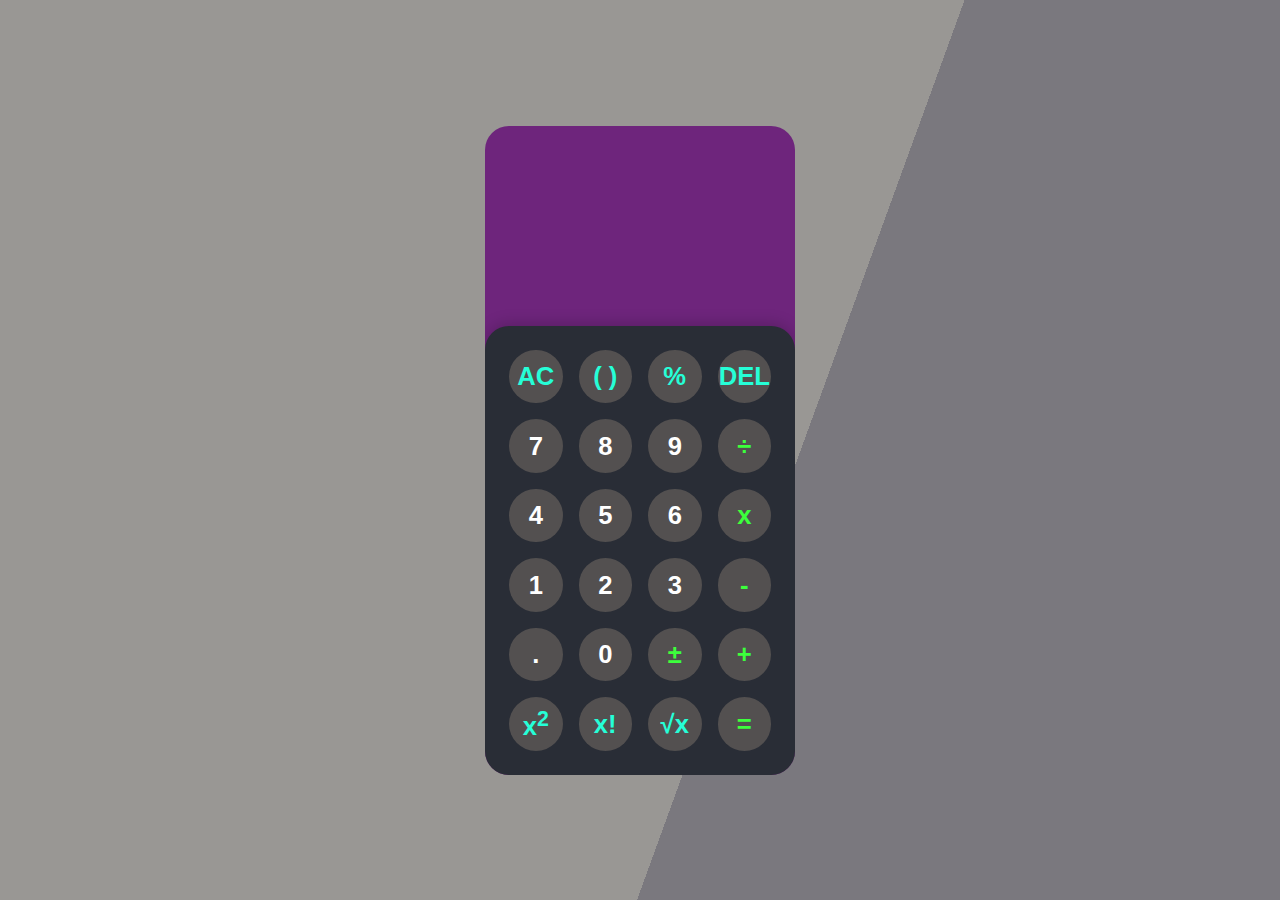
<file: Task-1_Calculator/index.html>
<!DOCTYPE html>
<html lang="en">
  <head>
    <meta charset="UTF-8" />
    <meta http-equiv="X-UA-Compatible" content="IE=edge" />
    <meta name="viewport" content="width=device-width, initial-scale=1.0" />
    <title>Calculator</title>
    <link rel="stylesheet" href="style.css" />
  </head>

  <body>
    <div class="app">
      <div class="calculator">
        <div class="display">
          <div class="content">
            <div class="input"></div>
            <div class="output"></div>
          </div>
        </div>
        <div class="keys">
          <div data-key="clear" class="key action">
            <span>AC</span>
          </div>
          <div data-key="brackets" class="key action">
            <span>( )</span>
          </div>
          <div data-key="%" class="key action">
            <span>%</span>
          </div>
          <div data-key="backspace" class="key action">
            <span>DEL</span>
          </div>
          <div data-key="7" class="key">
            <span>7</span>
          </div>
          <div data-key="8" class="key">
            <span>8</span>
          </div>
          <div data-key="9" class="key">
            <span>9</span>
          </div>
          <div data-key="/" class="key operator">
            <span>&div;</span>
          </div>
          <div data-key="4" class="key">
            <span>4</span>
          </div>
          <div data-key="5" class="key">
            <span>5</span>
          </div>
          <div data-key="6" class="key">
            <span>6</span>
          </div>
          <div data-key="*" class="key operator">
            <span>x</span>
          </div>
          <div data-key="1" class="key">
            <span>1</span>
          </div>
          <div data-key="2" class="key">
            <span>2</span>
          </div>
          <div data-key="3" class="key">
            <span>3</span>
          </div>
          <div data-key="-" class="key operator">
            <span>-</span>
          </div>
          <div data-key="." class="key">
            <span>.</span>
          </div>
          <div data-key="0" class="key">
            <span>0</span>
          </div>
          <div data-key="plusMinus" id="pm" class="key operator">
            <span>&plusmn;</span>
          </div>
          <div data-key="+" class="key operator">
            <span>+</span>
          </div>
          <div data-key="square" class="key action">
            <span>x<sup>2</sup></span>
          </div>
          <div data-key="!" class="key action">
            <span>x!</span>
          </div>
          <div data-key="sqrt" class="key action">
            <span>&radic;x</span>
          </div>
          <div data-key="=" class="key operator">
            <span>=</span>
          </div>
        </div>
      </div>
    </div>
    <script src="script.js"></script>
  </body>
</html>
</file>
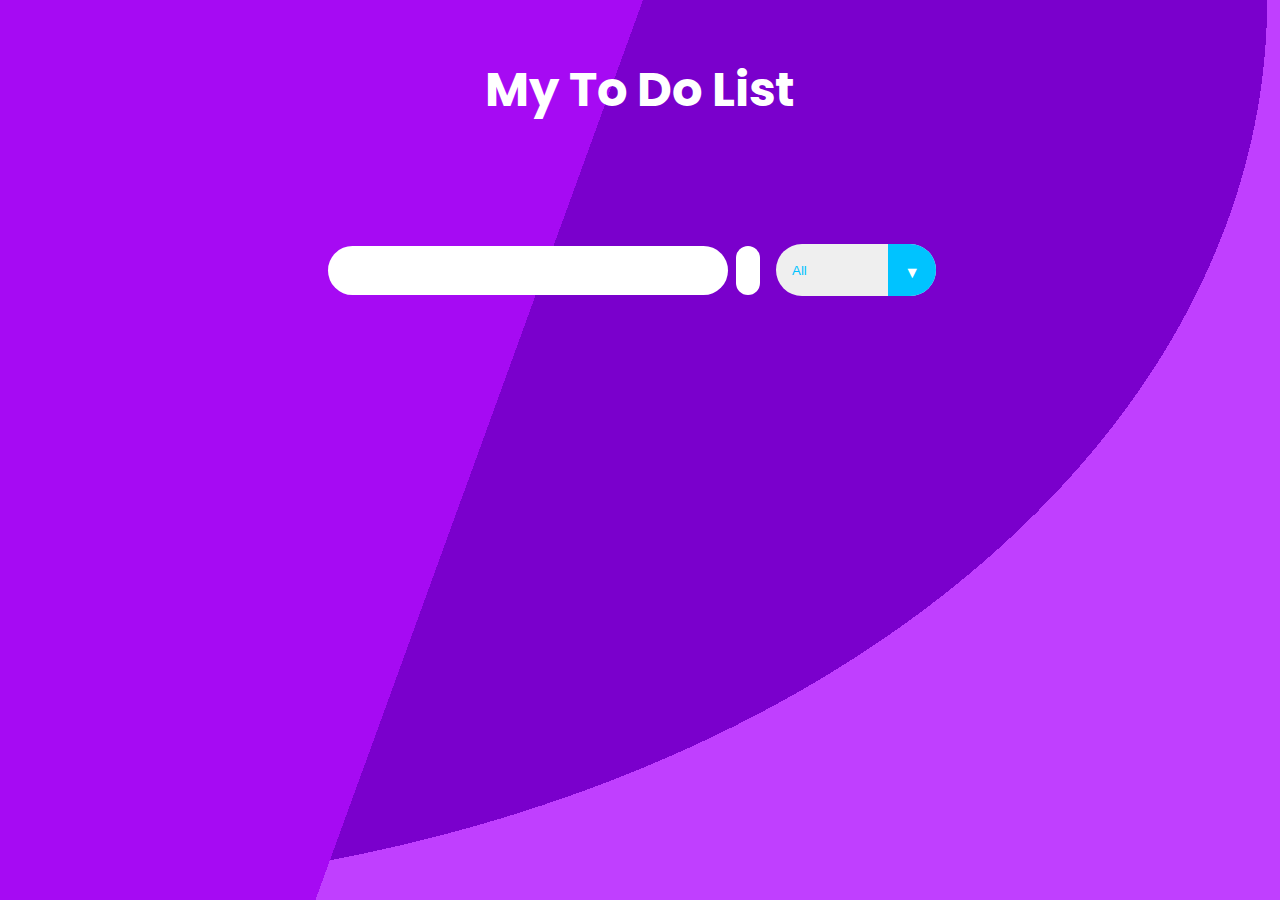
<file: Task-3_To Do List/index.html>
<!DOCTYPE html>
<html lang="en">
  <head>
    <meta charset="UTF-8" />
    <meta http-equiv="X-UA-Compatible" content="IE=edge" />
    <meta name="viewport" content="width=device-width, initial-scale=1.0" />
    <!-- Google Fonts -->
    <link rel="preconnect" href="https://fonts.googleapis.com" />
    <link rel="preconnect" href="https://fonts.gstatic.com" crossorigin />
    <link
      href="https://fonts.googleapis.com/css2?family=Poppins&display=swap"
      rel="stylesheet"
    />
    <link
      rel="stylesheet"
      href="https://cdnjs.cloudflare.com/ajax/libs/font-awesome/5.15.3/css/all.min.css"
      integrity="sha512-iBBXm8fW90+nuLcSKlbmrPcLa0OT92xO1BIsZ+ywDWZCvqsWgccV3gFoRBv0z+8dLJgyAHIhR35VZc2oM/gI1w=="
      crossorigin="anonymous"
      referrerpolicy="no-referrer"
    />
    <link rel="stylesheet" href="./style.css" />
    <title>To Do List</title>
  </head>
  <body>
    <header>
      <h1>My To Do List</h1>
    </header>
    <form action="">
      <input type="text" class="todo-input" />
      <button class="todo-button" type="submit">
        <i class="fas fa-plus-circle fa-lg"></i>
      </button>
      <div class="select">
        <select name="todos" class="filter-todo">
          <h1><option value="all">All</option></h1>
          <option value="completed">Completed</option>
          <option value="incomplete">Incomplete</option>
        </select>
      </div>
    </form>

    <div class="todo-container">
      <ul class="todo-list"></ul>
    </div>

    <script src="./script.js"></script>
  </body>
</html>
</file>
<file: Task-1_Calculator/style.css>
* {
    margin: 0;
    padding: 0;
    box-sizing: border-box;
    font-family: sans-serif;
}

.app {
    background: -webkit-linear-gradient(110deg, #999794 60%, #7a787e 60%);
    background: -o-linear-gradient(110deg, #999794 60%, #7a787e 60%);
    background: -moz-linear-gradient(110deg, #999794 60%, #7a787e 60%);
    background: linear-gradient(110deg, #999794 60%, #7a787e 60%);
    display: flex;
    justify-content: center;
    align-items: center;
    height: 100vh;
}

.calculator {
    background-color: #6e257c;

    width: 100%;

    max-width: 310px;
    min-height: 400px;
    display: flex;
    flex-direction: column;
    border-radius: 1.5rem;
    overflow: hidden;
}

.display {
    min-height: 200px;
    padding: 1.5rem;
    display: flex;
    justify-content: flex-end;
    align-items: flex-end;
    color: white;
    text-align: right;
    flex: 1 1 0%;
}

.display .content {
    display: flex;
    flex-direction: column;
    justify-content: flex-end;
    width: 100%;
    max-width: 100%;
    overflow: auto;
}

.display .input {
    width: 100%;
    font-size: 1.25rem;
    margin-bottom: 0.5rem;
}

.display .output {
    font-size: 3rem;
    font-weight: 700;
    width: 100%;
    white-space: nowrap;
}

.display .operator {

    color: #f80800;
}

.display .brackets,
.display .percent {
    color: #26FED7;

}

.keys {
    background-color: #292D36;
    padding: 1.5rem;
    border-radius: 1.5rem 1.5rem 0 0;
    display: grid;
    grid-template-columns: repeat(4, 1fr);
    grid-template-rows: repeat(5, 1fr);
    grid-gap: 1rem;
    box-shadow: 0px -2px 16px rgba(0, 0, 0, 0.2);
}

.keys .key {
    position: relative;
    cursor: pointer;

    display: block;
    height: 0;
    padding-top: 100%;
    background-color: #535050;
    border-radius: 3rem;
    transition: 0.2s;
    user-select: none;
}

.keys .key span {
    position: absolute;
    top: 50%;
    left: 50%;
    transform: translate(-50%, -50%);

    font-size: 1.6rem;
    font-weight: 700;
    color: #FFF;
}

.keys .key:hover {

    box-shadow: inset 0px 0px 15px rgba(5, 5, 5, 5);
}

.keys .key.operator span {

    color: #3cff3c;
}

.keys .key.action span {
    color: #26FED7;

}
</file>
<file: Task-3_To Do List/style.css>
* {
    margin: 0;
    padding: 0;
    box-sizing: border-box;
}

body {
    color: #fff;
    background: -webkit-linear-gradient(110deg, #a60af3 40%, rgba(0, 0, 0, 0) 30%), -webkit-radial-gradient(farthest-corner at 0% 0%, #7a00cc 70%, #c03fff 70%);
    background: -o-linear-gradient(110deg, #a60af3 40%, rgba(0, 0, 0, 0) 30%), -o-radial-gradient(farthest-corner at 0% 0%, #7a00cc 70%, #c03fff 70%);
    background: -moz-linear-gradient(110deg, #a60af3 40%, rgba(0, 0, 0, 0) 30%), -moz-radial-gradient(farthest-corner at 0% 0%, #7a00cc 70%, #c03fff 70%);
    background: linear-gradient(110deg, #a60af3 40%, rgba(0, 0, 0, 0) 30%), radial-gradient(farthest-corner at 0% 0%, #7a00cc 70%, #c03fff 70%);
    color: white;
    font-family: "Poppins", sans-serif;
    min-height: 100vh;
}

header {
    font-size: 1.5rem;
}

header,
form {
    min-height: 20vh;
    display: flex;
    justify-content: center;
    align-items: center;
}

form input,
form button {
    padding: 0.5rem;
    padding-left: 1rem;
    font-size: 1.8rem;
    border: none;
    background: white;
    border-radius: 2rem;
}

form button {
    color: rgb(0, 195, 255);

    background: white;
    cursor: pointer;
    transition: all 0.3 ease;
    margin-left: 0.5rem;
}

form button:hover {
    color: white;
    background: rgb(0, 195, 255);

}

.fa-plus-circle {
    margin-top: 0.3rem;
    margin-left: -8px;
}

.todo-container {
    display: flex;
    justify-content: center;
    align-items: center;
}

.todo-list {
    min-width: 30%;
    list-style: none;
}

.todo {
    margin: 0.5rem;
    padding-left: 0.5rem;
    background: white;
    color: black;
    font-size: 1.5rem;
    display: flex;
    justify-content: space-between;
    align-items: center;
    transition: 0.5s;
    border-radius: 2rem;
}

.todo li {
    flex: 1;
}

.trash-btn,
.complete-btn {
    color: white;
    border: none;
    padding: 1rem;
    cursor: pointer;
    font-size: 1.5rem;
}

.complete-btn {
    background: rgb(0, 195, 255);

}

.trash-btn {
    border-top-right-radius: 1.75rem;
    border-bottom-right-radius: 1.75rem;
    background: rgb(171, 171, 171);
}

.todo-item {
    padding: 0rem 0.5rem;
}

.fa-trash,
.fa-check-circle {
    pointer-events: none;
}

.completed {
    text-decoration: line-through;
    opacity: 0.5;
}

.slide {
    transform: translateX(10rem);
    opacity: 0;
}

select {
    -webkit-appearance: none;
    -moz-appearance: none;
    appearance: none;
    outline: none;
    border: none;
}

.select {
    margin: 1rem;
    position: relative;
    overflow: hidden;
    border-radius: 50px;
}

select {
    color: rgb(0, 195, 255);
    width: 10rem;
    height: 3.2rem;
    cursor: pointer;
    padding: 1rem;
}

.select::after {
    content: "\25BC";
    position: absolute;
    background: rgb(0, 195, 255);
    top: 0;
    right: 0;
    padding: 1rem;
    pointer-events: none;
    transition: all 0.3s ease;
}

.select::hover::after {
    background: white;
    color: rgb(0, 195, 255);
}
</file>
